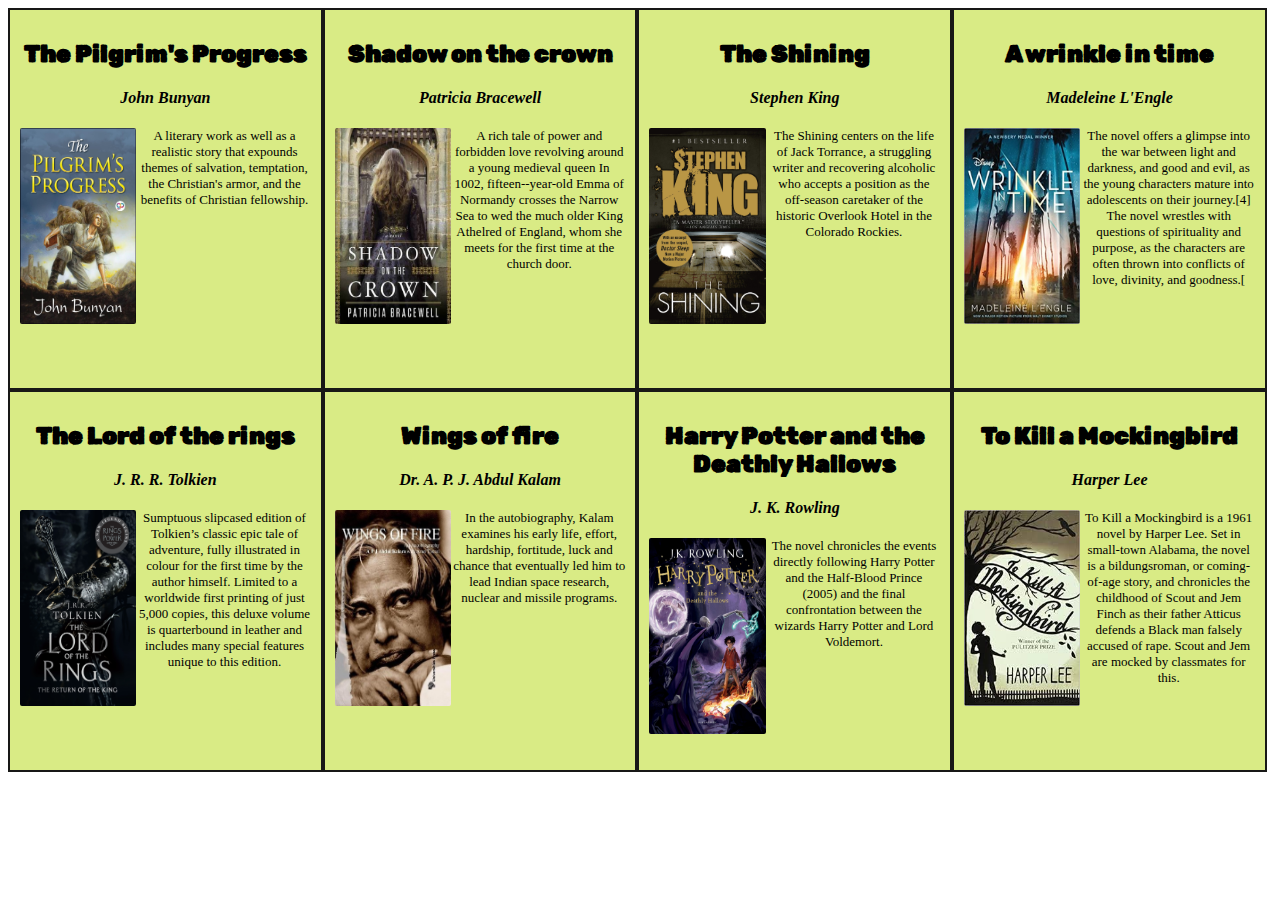
<file: index.html>
<!DOCTYPE html>
<html lang="en">
<head>
    <meta charset="UTF-8">
    <meta http-equiv="X-UA-Compatible" content="IE=edge">
    <meta name="viewport" content="width=device-width, initial-scale=1.0">
    <title>Document</title>
    <link rel="stylesheet" href="./gallery 1.css">
</head>
<body>
    
    <section>
        <div>
            <h2>The Pilgrim's Progress</h2>
            <h4><i><b>John Bunyan</b></i></h4>
            <img src="./images/the-pilgrim-s-progress-167.jpg" alt="nothing">
            <p>A literary work as well as a realistic story that expounds themes of salvation, temptation, the Christian's armor, and the benefits of Christian fellowship.</p>
            
        </div>
        <div>
            <h2>Shadow on the crown</h2>
            <h4> <i><b>Patricia Bracewell</b></i></h4>
            <img src="./images/shadow on crown.jpg" alt="nothing">
            <p>A rich tale of power and forbidden love revolving around a young medieval queen In 1002, fifteen--year-old Emma of Normandy crosses the Narrow Sea to wed the much older King Athelred of England, whom she meets for the first time at the church door.</p>
        </div>
        <div>
            <h2>The Shining</h2>
            <h4><i><b> Stephen King</b></i></h4>
            <img src="./images/shining.jpg" alt="nothing">
            <p>The Shining centers on the life of Jack Torrance, a struggling writer and recovering alcoholic who accepts a position as the off-season caretaker of the historic Overlook Hotel in the Colorado Rockies.</p>
        </div>
        <div>
            <h2>A wrinkle in time</h2>
            <h4><i><b> Madeleine L'Engle</b></i></h4>
            <img src="./images/wrinkle in time.jpg" alt="nothing">
            <p>The novel offers a glimpse into the war between light and darkness, and good and evil, as the young characters mature into adolescents on their journey.[4] The novel wrestles with questions of spirituality and purpose, as the characters are often thrown into conflicts of love, divinity, and goodness.[</p>
        </div>
        <div>
            <h2>The Lord of the rings</h2>
            <h4><i><b>J. R. R. Tolkien</b></i></h4>
            <img src="./images/lord of rings.jpg" alt="nothing">
            <p>Sumptuous slipcased edition of Tolkien’s classic epic tale of adventure, fully illustrated in colour for the first time by the author himself. Limited to a worldwide first printing of just 5,000 copies, this deluxe volume is quarterbound in leather and includes many special features unique to this edition. </p>
        </div>
        <div>
           <h2> Wings of fire</h2>
           <h4><i><b>Dr. A. P. J. Abdul Kalam</b></i></h4>
            <img src="./images/kalam-500x500.jpeg" alt="nothing">
            <p>In the autobiography, Kalam examines his early life, effort, hardship, fortitude, luck and chance that eventually led him to lead Indian space research, nuclear and missile programs.</p>
        </div>
        <div>
            <h2>Harry Potter and the Deathly Hallows</h2>
            <h4><i><b>J. K. Rowling</b></i></h4>
            <img src="./images/Deathly_Hallows_New_Cover.webp" alt="nothing">
            <p>The novel chronicles the events directly following Harry Potter and the Half-Blood Prince (2005) and the final confrontation between the wizards Harry Potter and Lord Voldemort.</p>
        </div>
        <div>
            <h2>To Kill a Mockingbird </h2>
            <h4><i><b>Harper Lee</b></i></h4>
            <img src="./images/kill bird.jpg" alt="nothing">
            <p>To Kill a Mockingbird is a 1961 novel by Harper Lee. Set in small-town Alabama, the novel is a bildungsroman, or coming-of-age story, and chronicles the childhood of Scout and Jem Finch as their father Atticus defends a Black man falsely accused of rape. Scout and Jem are mocked by classmates for this.</p>
        </div>
    </section>
</body>
</html>
</file>
<file: gallery 1.css>
@import url('https://fonts.googleapis.com/css2?family=Rubik+Dirt&display=swap');

div{
    background-color: rgb(217, 235, 133);
    width: 23%;
    height: 358px;
    float: left;
    border: 2px rgb(24, 24, 22) solid;
    padding: 10px;
    text-align: center;
}
img{
    width: 40%;
    height: 196px;
    border-radius: 2px;
    float: left;
    margin-right: 2px;
}
h2{
    text-align: center;
    font-family: 'Rubik Dirt', cursive;;
}
p{
    font-size: small;
}
section{
    text-align: center;
}
</file>
